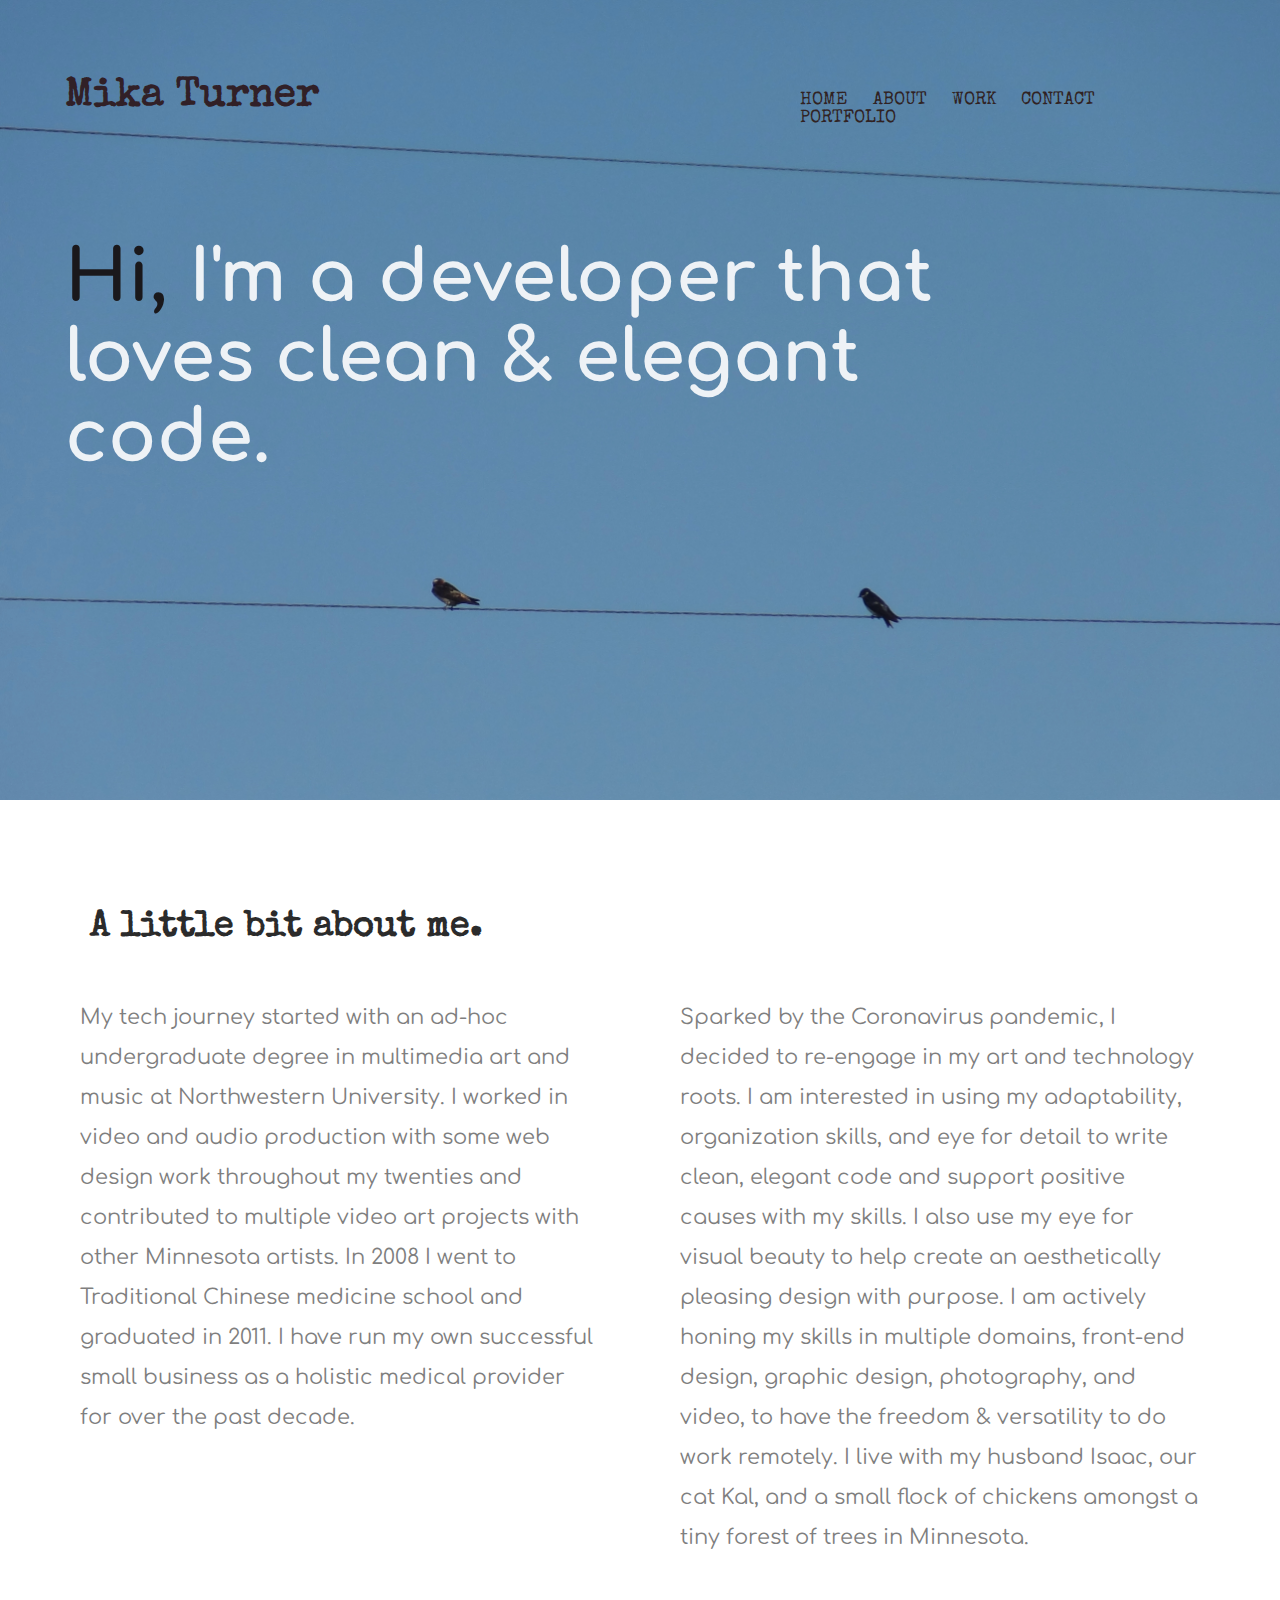
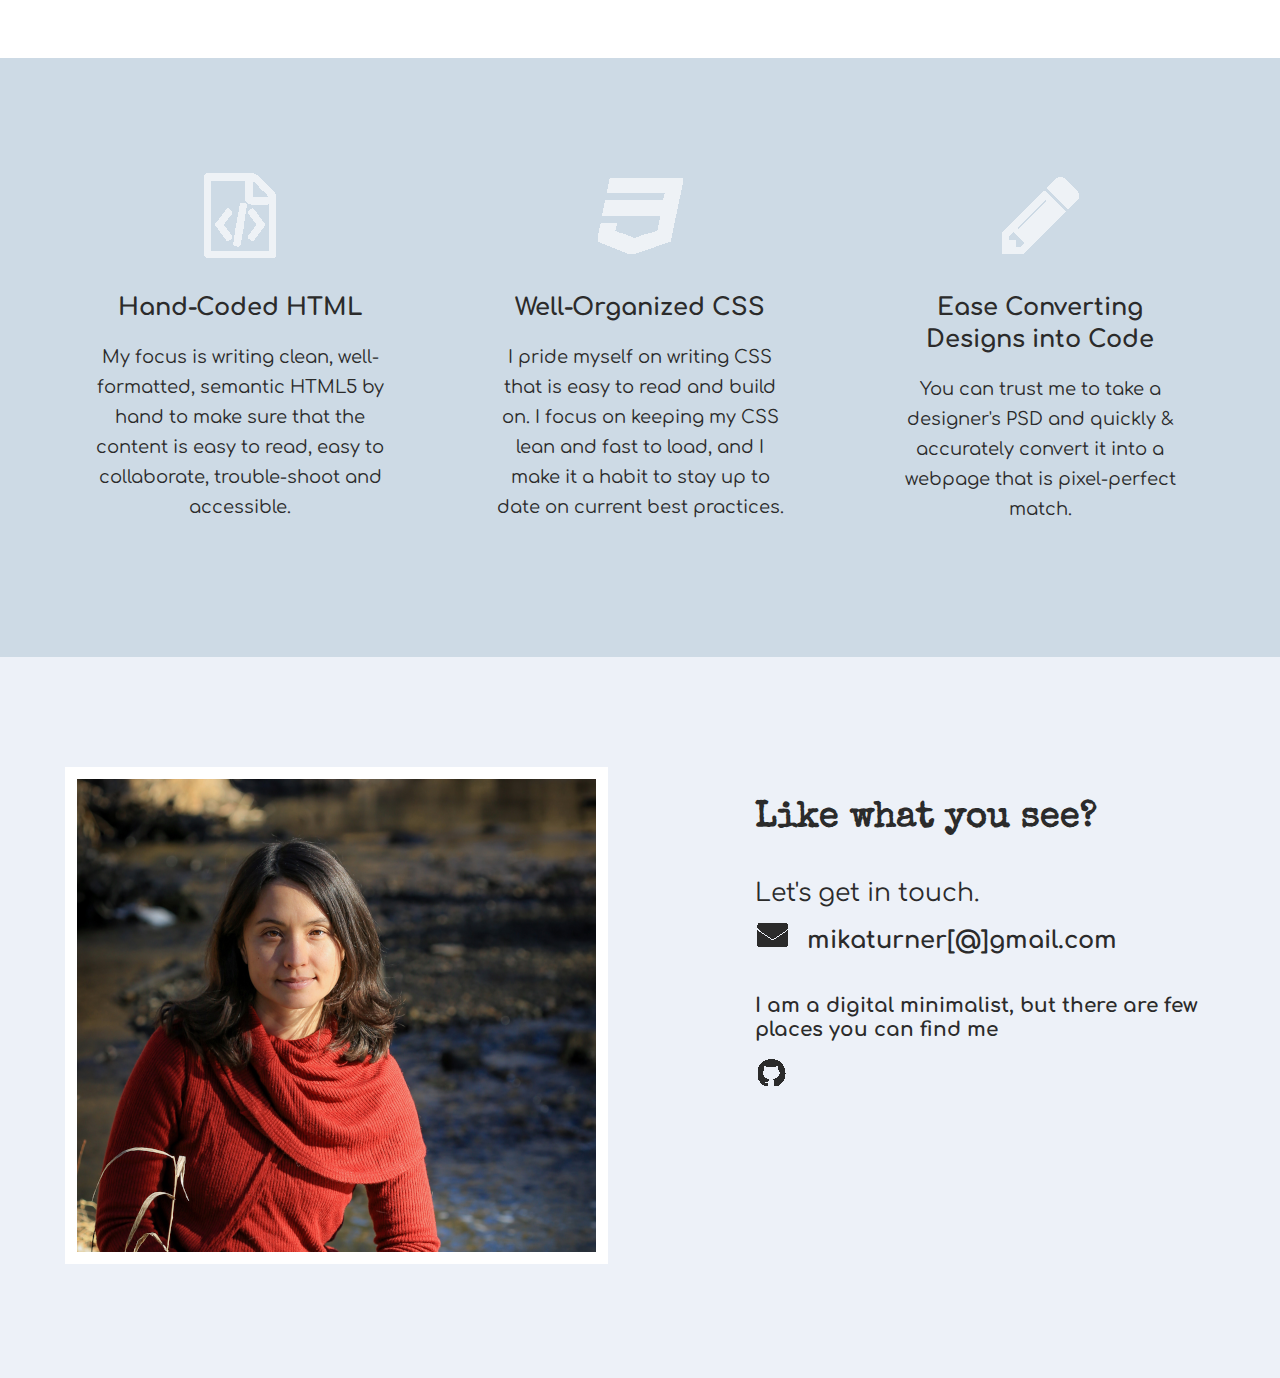
<file: index.html>
<!doctype html>
<html lang="en">
    <head>
        <meta charset="utf-8"/>
        <title>Mika Turner | Portfolio</title>
        <link rel="stylesheet" href="css/normalize.css">
        <link rel="stylesheet" href="css/main.css">
        <link rel="preconnect" href="https://fonts.googleapis.com">
        <link rel="preconnect" href="https://fonts.gstatic.com" crossorigin>
        <link href="https://fonts.googleapis.com/css2?family=Lora:wght@400;700&display=swap" rel="stylesheet" type='text/css'>
        <link href='https://fonts.googleapis.com/css?family=Source+Sans+Pro:400,700' rel='stylesheet' type='text/css'>
<!--New Fonts to substitute out--> 
        <link rel="preconnect" href="https://fonts.googleapis.com">
        <link rel="preconnect" href="https://fonts.gstatic.com" crossorigin>
        <link href="https://fonts.googleapis.com/css2?family=Comfortaa:wght@300;400&family=Kalam&family=Permanent+Marker&family=Special+Elite&family=Titillium+Web:wght@300;400&display=swap" rel="stylesheet">   
    </head>
    <body>

<!--Header Section-->
            <header>
                <div class="full-width">
<!--Left Half of Header-->
                    <div class="half-width">
                        <h1>Mika Turner</h1>
                    </div>
<!--Right Half of Header-->
                    <div class="half-width">                    
<!--Nav Portion Inside Right Half of Header-->
                        <nav>
                            <ul>
                                <li><a href="index.html">Home</a></li> 
                                <li><a href="#about">About</a></li>
                                <li><a href="#work">Work</a></li>
                                <li><a href="#contact">Contact</a></li>
                                <li><a href="portfolio/index.html">Portfolio</a></li>
                            </ul>
                        </nav>
                    </div>
                    <h2><span>Hi,</span> I'm a developer that loves clean &amp; elegant code.</h2>
                </div>
            </header>
<!--Main Body of Website-->
            <main>
<!--About Section-->
                    <section id="about">
                        <div class="full-width">
                            <h2>A little bit about me.</h2>
<!--About Left 1/2 Section-->
                            <div class="half-width">
                                <p>My tech journey started with an ad-hoc undergraduate degree in multimedia art 
                                    and music at Northwestern University. I worked in video and audio production 
                                    with some web design work throughout my twenties and contributed to multiple 
                                    video art projects with other Minnesota artists. In 2008 I went to Traditional 
                                    Chinese medicine school and graduated in 2011. I have run my own successful small 
                                    business as a holistic medical provider for over the past decade.
                                    </p>
                            </div>
<!--About Right 1/2 Section-->
                            <div class="half-width">
                                <p>  
                                    Sparked by the Coronavirus pandemic, I decided to re-engage in my art and technology roots. 
                                    I am interested in using my adaptability, organization skills, and eye for detail to write 
                                    clean, elegant code and support positive causes with my skills. I also use my eye for visual beauty to help create an aesthetically 
                                    pleasing design with purpose. I am actively honing my skills in multiple domains, front-end 
                                    design, graphic design, photography, and video, to have the freedom & versatility to do work 
                                    remotely. I live with my husband Isaac, our cat Kal, and a small 
                                    flock of chickens amongst a tiny forest of trees in Minnesota.</p>
                            </div>
                        </div>
                    </section>
<!--Work Section-->
                    <section id="work">
                        <div class="full-width">
<!--Left-most third of work section-->
                            <div class="third-width">
                                <img src="img/html-icon.png" alt="HTML icon" />
                                <h3>Hand-Coded HTML</h3>
                                <p>My focus is writing clean, well-formatted, semantic HTML5 by hand 
                                to make sure that the content is easy to read, easy to collaborate, trouble-shoot and accessible.
                                </p>
                            </div>
<!--Middle-third of work section-->
                            <div class="third-width">
                                <img src="img/css-icon.png" alt="CSS icon" />
                                <h3>Well-Organized CSS</h3>
                                <p>I pride myself on writing CSS that is easy to read and build on. I focus on keeping my CSS 
                                    lean and fast to load, and I make it a habit to stay up to date on current best practices.
                                </p>
                            </div>
<!--Right-most third of work section-->
                            <div class="third-width">
                                <img src="img/pencil-icon.png" alt="Pencil icon" />
                                <h3>Ease Converting Designs into Code</h3>
                                <p>You can trust me to take a designer's PSD and quickly & accurately convert it into a webpage 
                                    that is pixel-perfect match.
                                </p>
                            </div>
                        </div>
                    </section>
<!--Contact/Footer Section-->
                    <footer id="contact">
                        <div class="full-width">
<!--Left-half of Footer Section-->
                            <div class="half-width">
                                <img id="contact-img" src="img/contact-image.png" alt="Mika sitting in front of a creek." />
                            </div>
<!-- Right-half of Footer Section-->
                            <div class="half-width">
                                <h2>Like what you see?</h2>
                                <h3 id="email-header">Let's get in touch.</h3>
                                <a href="mailto:mika@mikaturner.com"> <img id="envelope" src="img/envelope.png" alt="Envelope" /> mikaturner[@]gmail.com</a>
                                <h4 id="socialmedia-header">I am a digital minimalist, but there are few places you can find me</h4>
                                <ul>
                                    <li><a href="https://github.com/mikaturner/" target="_BLANK"> <img src="img/github.png" alt="GitHub"/> </a></li>                                  
                                </ul>
                            </div>
                        </div>
                    </footer>
            </main>
    </body>
</html>
</file>
<file: css/main.css>
/***** BASE STYLES *****/
body{
    color: #2b2b2b;
    font-family: 'Comfortaa', cursive;   
}
/***** Grid ******/
.full-width {
    margin: 0 auto;
    overflow: auto;
    width: 1200px;
}

.half-width{
    float: left;
    width: 600px;  
}

.third-width{
    float: left;
    text-align: center;
    width: 400px;
}
.fourth-width{
    float: left;
    width: 300px;
}
/****** Header *******/
header{
    background: url(../img/full-background.png);
    background-position: center;
    background-size: cover;
    height: 800px;
}

header h1{
    color: #312027;
    font-family:'Special Elite', cursive;
    font-size: 40px;
    padding: 50px 0 65px 25px;
}
    
/******* Header Nav *********/
nav {
    float: left; 
    padding: 75px 25px;
    font-family: 'Special Elite', cursive;
}

nav ul li{
    display: inline-block;
}

nav ul li a {
    color: #302223;
    font-size: 18px;
    padding-left: 20px; 
    text-transform: uppercase;
    text-decoration: none;
}

/******* Important Statement **********/
header h2 {
    clear: both;
    color: #eef2f6;
    font-family: 'Comfortaa', cursive;
    font-size: 72px;
    line-height: 80px;
    padding: 20px 0 20px 25px;
    width: 1000px;
}

header h2 span {
    color: #1a181b;
}

header h3 {
    font-family: 'Special Elite', cursive;
    font-size: 36px;
    line-height: 44px;
    clear: both;
    text-align: center;
    color: #ffffff;
}

/****** About-Main Section *******/
#about .full-width {
    padding: 80px 0;
}

#about h2 {
    font-family: 'Special Elite', cursive;
    font-size: 36px;
    padding-left: 50px;
}
 
#about p {
    color: #7f7f7f;
    font-size: 21px;
    line-height:40px;
    padding: 0px 40px;
}

/****** Work **********/
#work{
    background-color: #cddae5;
}

#work .full-width{
    padding: 115px 0px;
}

#work img{
    padding-bottom: 30px; 
}

#work h3{
    font-size: 24px;
    line-height: 32px;
    margin: 0 auto;
    width: 300px;
}

#work p {
    font-family: 'Comfortaa', cursive;
    font-size: 18px;
    line-height: 30px;
    padding: 0 50px;
    text-align: center;  
}

/****** Contact-Footer ***********/
#contact{
    background-color: #edf1f8;
}

#contact .full-width{
    padding: 110px 0;
}

#contact #contact-img{
    border: 12px solid #ffffff;
    margin-left: 25px;
}

#contact h2, #email-header, #socialmedia-header, ul {
    padding-left: 115px;
}

#contact #envelope {
    padding: 0 10px 0 115px;
}

#contact h2 {
    font-family: 'Special Elite', cursive;
    font-size: 36px;
    line-height: 44px
}

#contact #email-header{
    font-size: 25px;
    font-weight: 400;
    line-height: 44px;
    margin: 30px 0 5px 0;
}

#contact #socialmedia-header {
    font-weight: 800;
    font-size: 20px;
    line-height: 24px;
    margin: 40px 0 0 0;
}

#contact a {
    color:#2b2b2b;
    font-weight: 800;
    font-size: 24px;
    text-decoration: none;
}

/******* Social Media Ul ***********/
#contact ul {
    list-style: none;
}

#contact ul li {
     display: inline-block;
}

#contact ul img {
    padding-right: 48px;
}
/*****Portfolio Page*****/
</file>
